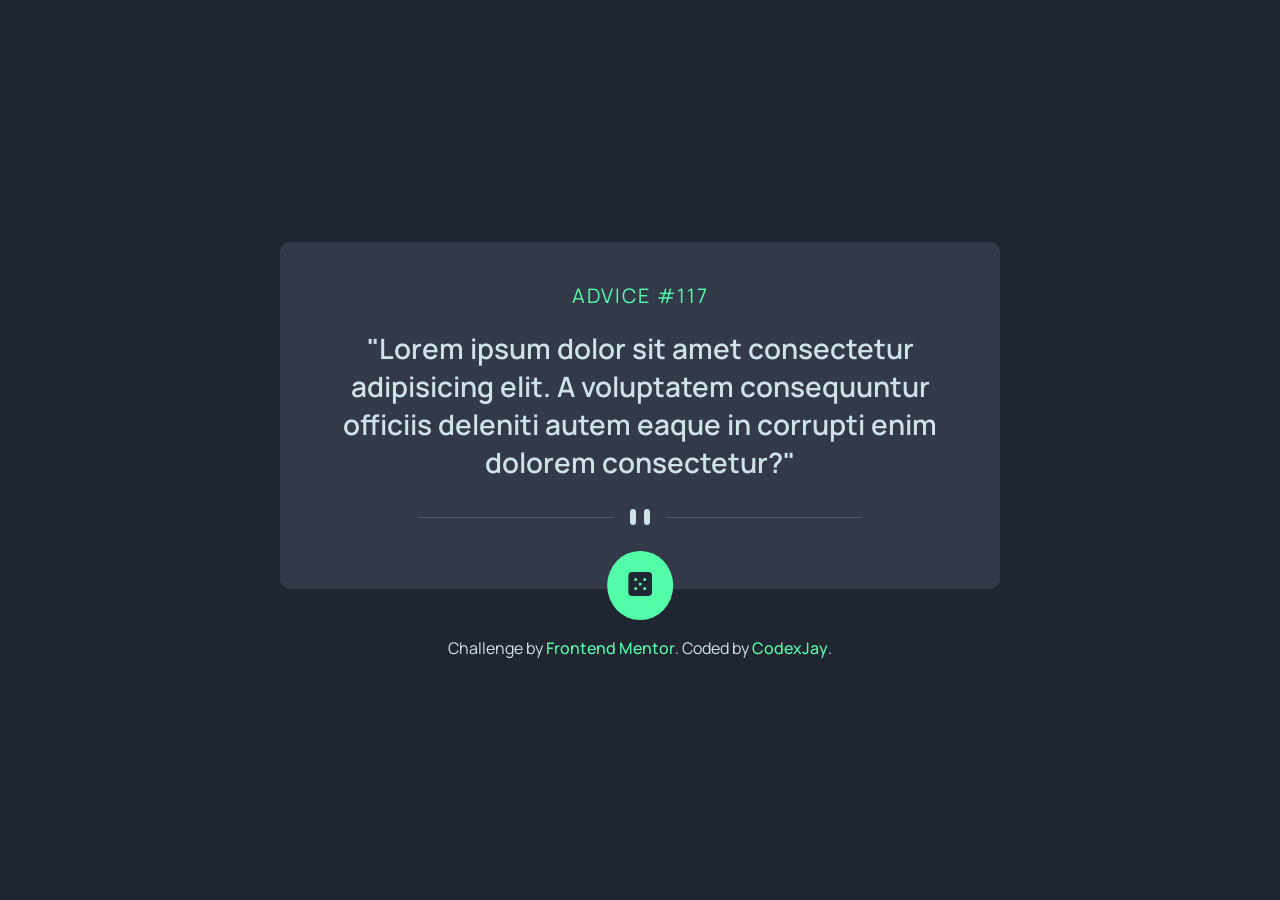
<file: index.html>
<!DOCTYPE html>
<html lang="en">
<head>
  <meta charset="UTF-8">
  <meta name="viewport" content="width=device-width, initial-scale=1.0"> <!-- displays site properly based on user's device -->

  <link rel="icon" type="image/png" sizes="32x32" href="./images/favicon-32x32.png">
  
  <title>Frontend Mentor | Advice generator app</title>
  <link rel="stylesheet" href="./style.css">

</head>
<body>
  <div class="">
    <div class="container">
      <p class="title">Advice #<span class="id">117</span></p>
      <p class="quote">"Lorem ipsum dolor sit amet consectetur adipisicing elit. A voluptatem consequuntur officiis deleniti autem eaque in corrupti enim dolorem consectetur?"</p>
        <img class='mobileImg' src="./images/pattern-divider-mobile.svg" alt="pattern divider" />
        <img class='desktopImg' src="./images/pattern-divider-desktop.svg" alt="pattern divider" />
        <div class="">
          <button onClick="fetchAdvice()">
            <img src="./images/icon-dice.svg" alt="dice icon" />
          </button>
        </div>
    </div>
  </div>

    <div class="attribution">
      Challenge by <a href="https://www.frontendmentor.io?ref=challenge" target="_blank">Frontend Mentor</a>. 
      Coded by <a href="#" target="_blank">CodexJay</a>.
    </div>

  <script src="./app.js"></script>
</body>
</html>
</file>
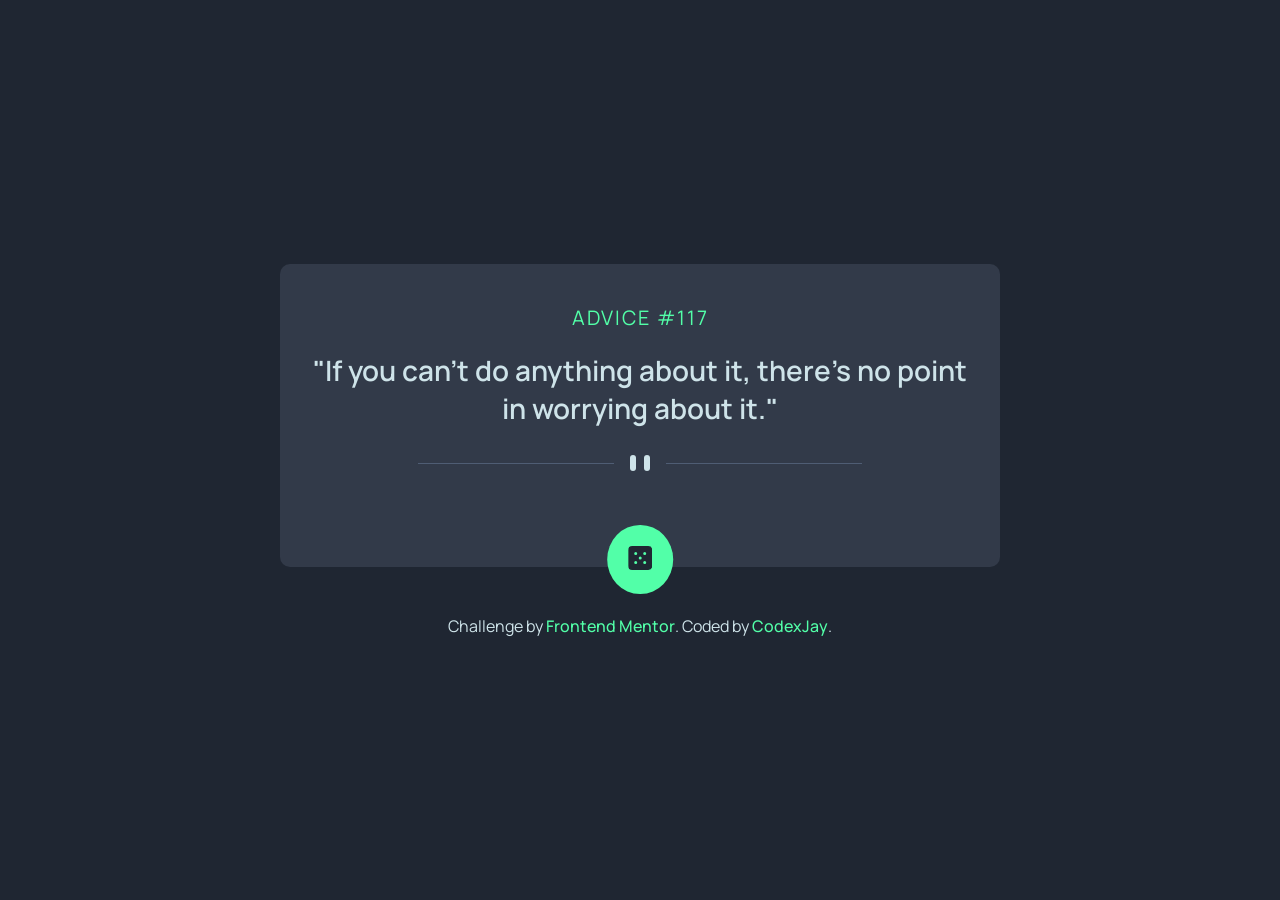
<file: docs/index.html>
<!DOCTYPE html>
<html lang="en">
<head>
  <meta charset="UTF-8">
  <meta name="viewport" content="width=device-width, initial-scale=1.0"> <!-- displays site properly based on user's device -->

  <link rel="icon" type="image/png" sizes="32x32" href="./images/favicon-32x32.png">
  
  <title>Frontend Mentor | Advice generator app</title>
  <link rel="stylesheet" href="./style.css">

</head>
<body>
  <main>
    <section>
      <div class="container">
        <p class="title">Advice #<span class="id">117</span></p>
        <p class="quote" role="text">"If you can't do anything about it, there's no point in worrying about it."</p>
          <img class='mobileImg' src="./images/pattern-divider-mobile.svg" alt="pattern divider" />
          <img class='desktopImg' src="./images/pattern-divider-desktop.svg" alt="pattern divider" />
          <div class="">
            <button role="button" onClick="fetchAdvice()">
              <img src="./images/icon-dice.svg" alt="dice icon" />
            </button>
          </div>
      </div>
    </section>

    <div class="attribution">
      Challenge by <a href="https://www.frontendmentor.io?ref=challenge" target="_blank">Frontend Mentor</a>. 
      Coded by <a href="https://www.frontendmentor.io/profile/Jay035" target="_blank">CodexJay</a>.
    </div>
  </main>

  <script src="./app.js"></script>
</body>
</html>
</file>
<file: style.css>
@import url('https://fonts.googleapis.com/css2?family=Manrope:wght@800&display=swap');

*{
    margin: 0;
    padding: 0;
    box-sizing: border-box;
  }
  
  body{
    background-color:  hsl(218, 23%, 16%);
    color: hsl(193, 38%, 86%);
    display: flex;
    flex-direction: column;
    justify-content: center;
    align-items: center;
    min-height: 100vh;
    text-align: center;
    font-family: 'Manrope', sans-serif;
  }
  
  .container{
    background-color: hsl(217, 19%, 24%);
    width: 90%;
    max-width: 800px;
    margin-inline: auto;
    text-align: center;
    padding: 2.5rem 2rem 4rem;
    position: relative;
    border-radius: 10px;
  }
  
  p.title{
    color: hsl(150, 100%, 66%);
    text-transform: uppercase;
    letter-spacing: 2px;
    font-size: 20px;
    margin-bottom: 1em;
  }
  
  p.quote{
    font-size: 28px;
    font-weight: 600;
    margin-bottom: 1em;
  }
  
  img{
    max-width: 100%;
    margin-inline: auto;
  }
  
  .desktopImg{
    display: none;
  }
  
  @media (min-width: 768px) {
    .mobileImg{
      display: none;
    }
    .desktopImg{
      display: block;
    }
  }
  
  button{
    position: absolute;
    bottom: -9%;
    left: 50%;
    transform: translateX(-50%);
    padding: 1.3rem ;
    border-radius: 50%;
    border: none;
    background-color: hsl(150, 100%, 66%);
    transition: background-color 0.3s ease-in-out;
    cursor: pointer;
  }
  
  button:hover{
    box-shadow: 1px 5px 20px 0 hsl(150, 100%, 66%);
  }
  
  .attribution{
    padding-top: 3em;
  }
  
  a{
    color: hsl(150, 100%, 66%);
    text-decoration: none;
    font-weight: 500;
  }
</file>
<file: docs/style.css>
@import url('https://fonts.googleapis.com/css2?family=Manrope:wght@800&display=swap');

*{
    margin: 0;
    padding: 0;
    box-sizing: border-box;
  }
  
body{
  background-color:  hsl(218, 23%, 16%);
  color: hsl(193, 38%, 86%);
  display: flex;
  flex-direction: column;
  justify-content: center;
  align-items: center;
  min-height: 100vh;
  text-align: center;
  font-family: 'Manrope', sans-serif;
}

.container{
  background-color: hsl(217, 19%, 24%);
  width: 90%;
  max-width: 800px;
  margin-inline: auto;
  text-align: center;
  padding: 2.5rem 2rem 6rem;
  position: relative;
  border-radius: 10px;
}

p.title{
  color: hsl(150, 100%, 66%);
  text-transform: uppercase;
  letter-spacing: 2px;
  font-size: 20px;
  margin-bottom: 1em;
}

p.quote{
  font-size: 28px;
  font-weight: 600;
  margin-bottom: 1em;
}

.animate{
  animation: fadeIn 0.3s ease-in ;
}

@keyframes fadeIn {
  10%,
  50%,
  70%{
    opacity: .5;
  }
  100%{
    opacity: 1;
  }
}

img{
  max-width: 100%;
  margin-inline: auto;
}

.desktopImg{
  display: none;
}

@media (min-width: 768px) {
  .mobileImg{
    display: none;
  }
  .desktopImg{
    display: block;
  }
}

button{
  position: absolute;
  bottom: -9%;
  left: 50%;
  transform: translateX(-50%);
  padding: 1.3rem ;
  border-radius: 50%;
  border: none;
  background-color: hsl(150, 100%, 66%);
  transition: background-color 0.3s ease-in-out;
  cursor: pointer;
}

button:hover{
  box-shadow: 1px 5px 20px 0 hsl(150, 100%, 66%);
}

.attribution{
  padding-top: 3em;
}

a{
  color: hsl(150, 100%, 66%);
  text-decoration: none;
  font-weight: 500;
}
</file>
